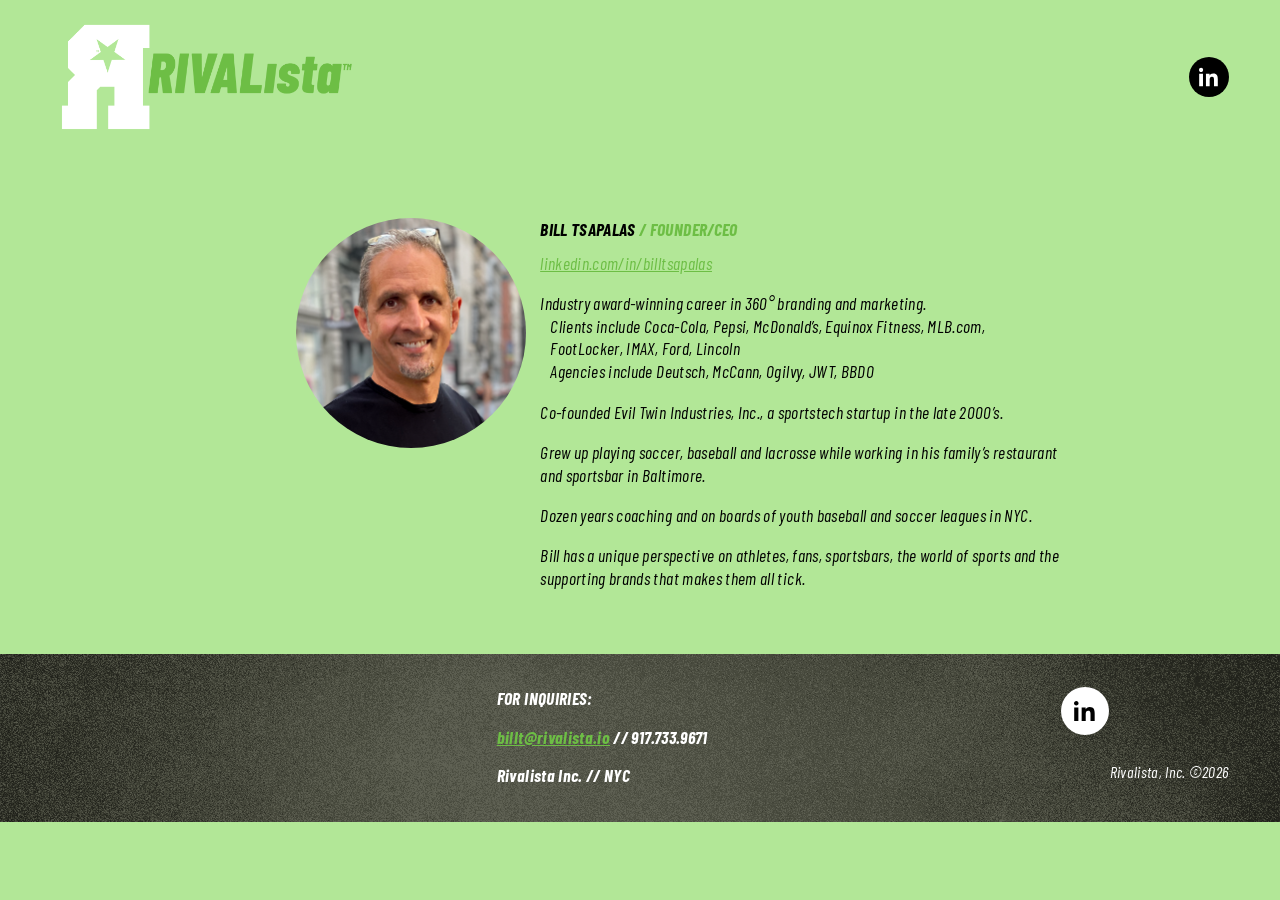
<file: bill-tsapalas/index.html>
<!DOCTYPE html>
<html lang="en">
<head>
<meta charset="UTF-8">
<meta name="viewport" content="width=device-width, initial-scale=1">
<title>Bill Tsapalas &mdash; RIVALISTA</title>
<link rel="icon" href="../assets/img/favicon.ico">
<link rel="stylesheet" href="../css/style.css?v=9">
</head>
<body class="bio bio-bill">

<header class="site-header">
  <a class="logo" href="/"><img src="../assets/img/rivalista-wordmark.png" alt="RIVALISTA"></a>
  <a class="header-social" href="https://www.linkedin.com/company/rivalista-inc/" target="_blank" rel="noopener" aria-label="Rivalista on LinkedIn">
    <svg viewBox="0 0 24 24" xmlns="http://www.w3.org/2000/svg"><path d="M4.98 3.5C4.98 4.88 3.87 6 2.5 6S0 4.88 0 3.5 1.12 1 2.5 1s2.48 1.12 2.48 2.5zM.22 8.09h4.56V23H.22V8.09zM8.34 8.09h4.37v2.04h.06c.61-1.15 2.1-2.36 4.32-2.36 4.62 0 5.47 3.04 5.47 6.99V23h-4.55v-7.31c0-1.74-.03-3.98-2.43-3.98-2.43 0-2.8 1.9-2.8 3.86V23H8.34V8.09z"/></svg>
  </a>
</header>

<section class="sec bio-sec">
  <div class="blk bio-photo">
    <img src="../assets/img/bill-tsapalas.png" alt="Bill Tsapalas">
  </div>
  <div class="blk bio-name">
    <p><strong>BILL TSAPALAS <span class="c-green">/ FOUNDER/CEO</span></strong></p>
  </div>
  <div class="blk bio-body">
    <p><a href="http://linkedin.com/in/billtsapalas">linkedin.com/in/billtsapalas</a></p>
    <p>Industry award-winning career in 360&deg; branding and marketing.<br>
    &nbsp;&nbsp;&nbsp;Clients include Coca-Cola, Pepsi, McDonald&rsquo;s, Equinox Fitness, MLB.com,<br>
    &nbsp;&nbsp;&nbsp;FootLocker, IMAX, Ford, Lincoln<br>
    &nbsp;&nbsp;&nbsp;Agencies include Deutsch, McCann, Ogilvy, JWT, BBDO</p>
    <p>Co-founded Evil Twin Industries, Inc., a sportstech startup in the late 2000&rsquo;s.</p>
    <p>Grew up playing soccer, baseball and lacrosse while working in his family&rsquo;s restaurant and sportsbar in Baltimore.</p>
    <p>Dozen years coaching and on boards of youth baseball and soccer leagues in NYC.</p>
    <p>Bill has a unique perspective on athletes, fans, sportsbars, the world of sports and the supporting brands that makes them all tick.</p>
  </div>
</section>

<footer class="sec" style="--ar: 1265 / 166;">
  <img class="sec-bg" src="../assets/img/bg-graffiti-black.png" alt="">
  <div class="blk footer-info">
    <p>FOR INQUIRIES:</p>
    <p><a href="mailto:billt@rivalista.io">billt@rivalista.io</a> // 917.733.9671</p>
    <p>Rivalista Inc. // NYC</p>
  </div>
  <div class="blk footer-social">
    <a href="https://www.linkedin.com/company/rivalista-inc/" target="_blank" rel="noopener" aria-label="Rivalista on LinkedIn">
      <svg viewBox="0 0 24 24" xmlns="http://www.w3.org/2000/svg"><path d="M4.98 3.5C4.98 4.88 3.87 6 2.5 6S0 4.88 0 3.5 1.12 1 2.5 1s2.48 1.12 2.48 2.5zM.22 8.09h4.56V23H.22V8.09zM8.34 8.09h4.37v2.04h.06c.61-1.15 2.1-2.36 4.32-2.36 4.62 0 5.47 3.04 5.47 6.99V23h-4.55v-7.31c0-1.74-.03-3.98-2.43-3.98-2.43 0-2.8 1.9-2.8 3.86V23H8.34V8.09z"/></svg>
    </a>
  </div>
  <div class="blk footer-copy">
    <p>Rivalista, Inc. &copy;2026</p>
  </div>
</footer>

</body>
</html>
</file>
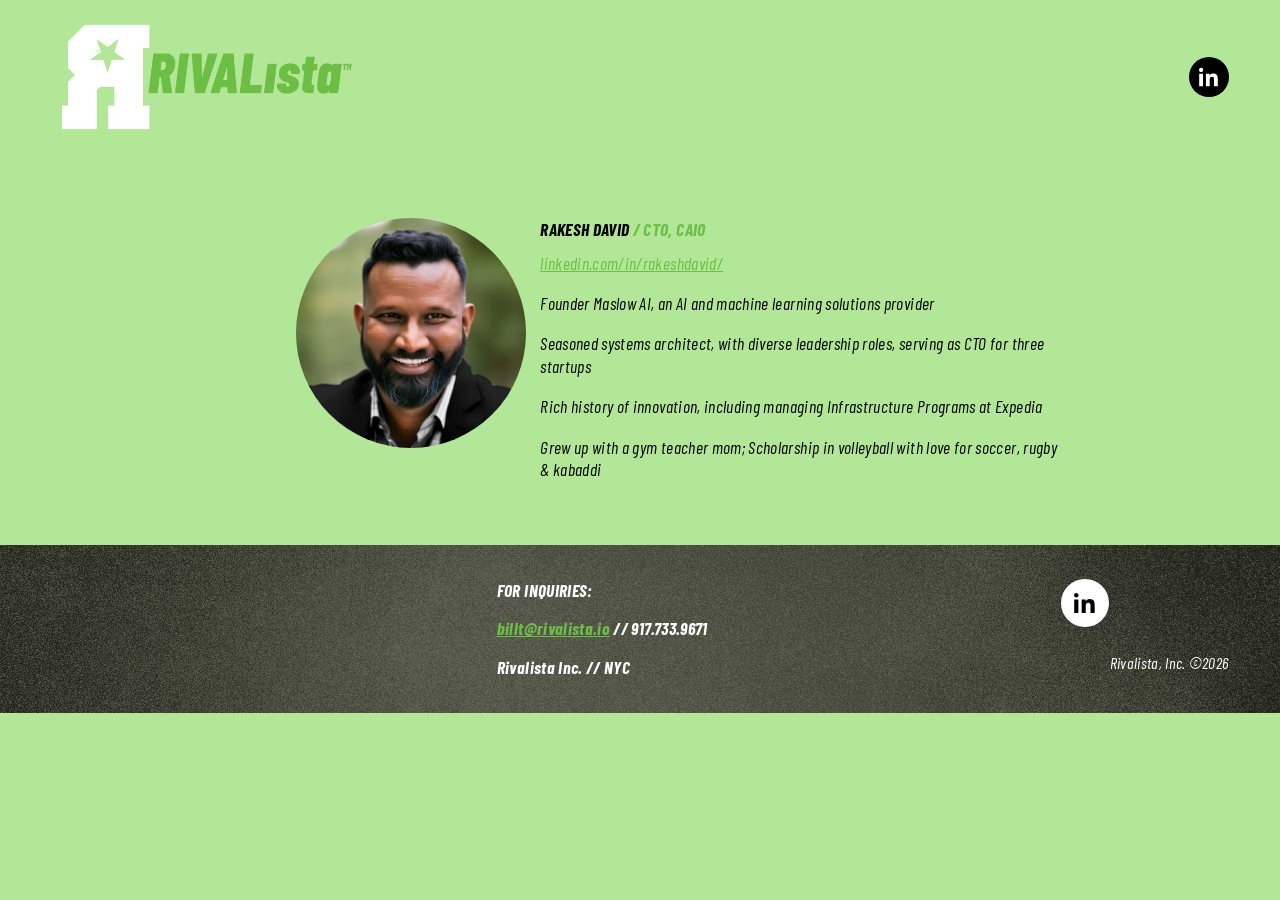
<file: rakesh-david/index.html>
<!DOCTYPE html>
<html lang="en">
<head>
<meta charset="UTF-8">
<meta name="viewport" content="width=device-width, initial-scale=1">
<title>Rakesh David &mdash; RIVALISTA</title>
<link rel="icon" href="../assets/img/favicon.ico">
<link rel="stylesheet" href="../css/style.css?v=9">
</head>
<body class="bio bio-rakesh">

<header class="site-header">
  <a class="logo" href="/"><img src="../assets/img/rivalista-wordmark.png" alt="RIVALISTA"></a>
  <a class="header-social" href="https://www.linkedin.com/company/rivalista-inc/" target="_blank" rel="noopener" aria-label="Rivalista on LinkedIn">
    <svg viewBox="0 0 24 24" xmlns="http://www.w3.org/2000/svg"><path d="M4.98 3.5C4.98 4.88 3.87 6 2.5 6S0 4.88 0 3.5 1.12 1 2.5 1s2.48 1.12 2.48 2.5zM.22 8.09h4.56V23H.22V8.09zM8.34 8.09h4.37v2.04h.06c.61-1.15 2.1-2.36 4.32-2.36 4.62 0 5.47 3.04 5.47 6.99V23h-4.55v-7.31c0-1.74-.03-3.98-2.43-3.98-2.43 0-2.8 1.9-2.8 3.86V23H8.34V8.09z"/></svg>
  </a>
</header>

<section class="sec bio-sec">
  <div class="blk bio-photo">
    <img src="../assets/img/rakesh-david.png" alt="Rakesh David">
  </div>
  <div class="blk bio-name">
    <p><strong>RAKESH DAVID <span class="c-green">/ CTO, CAIO</span></strong></p>
  </div>
  <div class="blk bio-body">
    <p><a href="https://linkedin.com/in/rakeshdavid/">linkedin.com/in/rakeshdavid/</a></p>
    <p>Founder Maslow AI, an AI and machine learning solutions provider</p>
    <p>Seasoned systems architect, with diverse leadership roles, serving as CTO for three startups</p>
    <p>Rich history of innovation, including managing Infrastructure Programs at Expedia</p>
    <p>Grew up with a gym teacher mom; Scholarship in volleyball with love for soccer, rugby &amp; kabaddi</p>
  </div>
</section>

<footer class="sec" style="--ar: 1265 / 166;">
  <img class="sec-bg" src="../assets/img/bg-graffiti-black.png" alt="">
  <div class="blk footer-info">
    <p>FOR INQUIRIES:</p>
    <p><a href="mailto:billt@rivalista.io">billt@rivalista.io</a> // 917.733.9671</p>
    <p>Rivalista Inc. // NYC</p>
  </div>
  <div class="blk footer-social">
    <a href="https://www.linkedin.com/company/rivalista-inc/" target="_blank" rel="noopener" aria-label="Rivalista on LinkedIn">
      <svg viewBox="0 0 24 24" xmlns="http://www.w3.org/2000/svg"><path d="M4.98 3.5C4.98 4.88 3.87 6 2.5 6S0 4.88 0 3.5 1.12 1 2.5 1s2.48 1.12 2.48 2.5zM.22 8.09h4.56V23H.22V8.09zM8.34 8.09h4.37v2.04h.06c.61-1.15 2.1-2.36 4.32-2.36 4.62 0 5.47 3.04 5.47 6.99V23h-4.55v-7.31c0-1.74-.03-3.98-2.43-3.98-2.43 0-2.8 1.9-2.8 3.86V23H8.34V8.09z"/></svg>
    </a>
  </div>
  <div class="blk footer-copy">
    <p>Rivalista, Inc. &copy;2026</p>
  </div>
</footer>

</body>
</html>
</file>
<file: css/style.css>
/* ============================================================
   RIVALISTA — static rebuild of rivalista.io (Squarespace clone)
   Desktop layout (≥901px) mirrors the live Squarespace fluid grid:
   each section is a fixed-aspect canvas (1265px reference width)
   and every block is absolutely positioned in % of that canvas.
   Below 900px, sections fall back to a stacked flow (Squarespace
   serves its own separate mobile layout; this is the equivalent).
   ============================================================ */

/* ---------- Fonts (self-hosted; replaces Squarespace's Adobe
   "Tablet Gothic Condensed" which dies with the subscription) --- */
@font-face { font-family: 'Barlow Condensed'; font-style: normal; font-weight: 400; font-display: swap; src: url('../assets/fonts/barlow-condensed-400.woff2') format('woff2'); }
@font-face { font-family: 'Barlow Condensed'; font-style: italic; font-weight: 400; font-display: swap; src: url('../assets/fonts/barlow-condensed-400i.woff2') format('woff2'); }
@font-face { font-family: 'Barlow Condensed'; font-style: italic; font-weight: 700; font-display: swap; src: url('../assets/fonts/barlow-condensed-700i.woff2') format('woff2'); }
@font-face { font-family: 'Barlow Condensed'; font-style: normal; font-weight: 800; font-display: swap; src: url('../assets/fonts/barlow-condensed-800.woff2') format('woff2'); }
@font-face { font-family: 'Barlow Condensed'; font-style: italic; font-weight: 800; font-display: swap; src: url('../assets/fonts/barlow-condensed-800i.woff2') format('woff2'); }

:root {
  --green: #6dbe45;        /* accent */
  --green-light: #b2e797;  /* lightAccent / body + menu background */
  --green-dark: #3f7a2a;   /* darkAccent */
  --black: #000;
  --white: #fff;
}

* { box-sizing: border-box; margin: 0; padding: 0; }

body {
  background: var(--green-light);
  color: var(--black);
  font-family: 'Barlow Condensed', 'Arial Narrow', Arial, sans-serif;
  font-style: italic;
  font-weight: 400;
}

img { display: block; max-width: 100%; }
a { color: inherit; }

/* ---------- Type scale (linear-in-vw fits measured on the live
   site at 1000px and 1265px viewports — exact at every width) --- */
h1 { font-size: calc(16px + 5.4vw); line-height: .85; letter-spacing: .01em; font-weight: 800; font-style: italic; text-transform: uppercase; }
h2 { font-size: calc(16px + 4.2vw); line-height: .90; letter-spacing: .01em; font-weight: 800; font-style: italic; text-transform: uppercase; }
h3 { font-size: calc(16px + 3vw); line-height: .95;  letter-spacing: .01em; font-weight: 800; font-style: italic; text-transform: uppercase; }
h4 { font-size: calc(16px + 1.8vw); line-height: 1.0; letter-spacing: .01em; font-weight: 800; font-style: italic; text-transform: uppercase; }
p  { font-size: calc(16px + 0.12vw); line-height: 1.3;   letter-spacing: .02em; }
.p-large { font-size: calc(16px + 0.84vw); }
p + p { margin-top: 1em; }

.c-green      { color: var(--green); }
.c-green-lt   { color: var(--green-light); }
.c-green-dk   { color: var(--green-dark); }
.c-black      { color: var(--black); }
.c-white      { color: var(--white); }

/* ---------- Transparent header, anchored to page top (scrolls away) ---------- */
.site-header {
  position: absolute;
  top: 0; left: 0; right: 0;
  z-index: 10;
  display: flex;
  align-items: center;
  justify-content: space-between;
  padding: 13px 51px;
  pointer-events: none;
}
.site-header a { pointer-events: auto; }
.site-header .logo img { width: 328px; height: auto; }
.header-social {
  display: flex;
  align-items: center;
  justify-content: center;
  width: 40px; height: 40px;
  border-radius: 50%;
  background: var(--green);
}
.header-social svg { width: 20px; height: 20px; fill: var(--white); }

/* ---------- Section canvas system ---------- */
.sec { position: relative; overflow: hidden; }
.sec-bg,
.sec-bg-video {
  position: absolute; inset: 0;
  width: 100%; height: 100%;
  object-fit: cover;
  z-index: 0;
}
.sec-overlay { position: absolute; inset: 0; z-index: 0; }
.blk { z-index: 1; }

@media (min-width: 901px) {
  .sec { aspect-ratio: var(--ar); }
  .blk { position: absolute; }

  /* HERO */
  .hero-text { left: 15.65%; top: 34.37%; width: 72.57%; text-align: center; }
  .hero-text h1 + h1 { margin-top: .36em; }

  /* TAGLINE */
  .tagline-gif  { left: 7.90%;  top: 3.29%;  width: 26.80%; }
  .tagline-copy { left: 38.50%; top: 10.01%; width: 34.47%; }
  .tagline-h1   { left: 42.37%; top: 43.35%; width: 53.60%; }

  /* CUSTOM-BUILD */
  .custom-img  { left: 49.96%; top: 0; width: 45.93%; height: 100%; }
  .custom-img img { width: 100%; height: 100%; object-fit: contain; }
  .custom-h3   { left: 4.03%;  top: 3.54%; width: 42.13%; }
  .custom-for  { left: 30.83%; top: 57.0%; width: 19.13%; }

  /* ONE AI. MANY JOBS. */
  .jobs-img  { left: 7.90%;  top: 6.42%;  width: 45.53%; }
  .jobs-img img { width: 100%; aspect-ratio: 576 / 534; object-fit: cover; }
  .jobs-h1   { left: 46.56%; top: 6.42%;  width: 41.66%; }
  .jobs-list { left: 54.30%; top: 34.25%; width: 26.17%; }

  /* EXPONENTIAL */
  .exp-text { left: 23.40%; top: 18.20%; width: 53.28%; text-align: center; }
  .exp-text h3 + h3 { margin-top: .25em; }

  /* ATTI (layout per 2026-07 mockup: big gif left, heading + post right, video below) */
  .atti-gif   { left: 3.30%;  top: 2.20%;  width: 58.30%; }
  .atti-head  { left: 62.80%; top: 2.60%;  width: 31.80%; }
  .atti-intro { left: 64.60%; top: 37.60%; width: 31.30%; }
  .atti-fig   { left: 19.10%; top: 63.30%; width: 35.90%; }

  /* SANTA */
  .santa-h1  { left: 18.66%; top: 50%; transform: translateY(-50%); width: 66.17%; text-align: center; }

  /* TEAM */
  .team-title { left: 0; top: 8.90%; width: 100%; text-align: center; }
  .team-row   { left: 0; top: 33.30%; width: 100%; display: flex; justify-content: center; gap: 7.90%; }
  .team-card  { width: 17.07%; }

  /* FOOTER */
  .footer-info   { left: 38.81%; top: 19.88%; width: 22.29%; }
  .footer-social { left: 73.60%; top: 19.88%; width: 22.29%; display: flex; justify-content: center; }
  .footer-copy   { left: 77.47%; top: 64.46%; width: 18.50%; text-align: right; }

  /* BIO PAGES — content-driven height, circle photo (matches live) */
  .sec.bio-sec { aspect-ratio: auto; padding: 17vw 0 5vw; min-height: 40vw; }
  .bio-photo   { position: absolute; left: 23.10%; top: 17vw; width: 18.00%; }
  .bio-name    { position: static; margin-left: 42.20%; width: 40.90%; }
  .bio-body    { position: static; margin-left: 42.20%; width: 40.90%; margin-top: .7em; }
}

/* ---------- Section-specific looks (all widths) ---------- */

/* Hero */
.sec.hero .sec-overlay { background: rgba(0, 0, 0, .35); }
.sec.hero .sec-bg { object-position: 83.3% 20.8%; }

/* Tagline */
.tagline-copy p { font-weight: 700; color: var(--white); }
.tagline-copy .c-green-dk { color: var(--green-dark); }
.tagline-h1 h1 { color: var(--black); }

/* Custom-build */
.custom-h3 h3 { color: var(--green); }
.custom-for { color: var(--white); font-weight: 700; }
.custom-for p { font-weight: 700; }
.custom-for ul { list-style: disc; padding-left: 1.3em; margin-top: .4em; }
.custom-for li { font-size: calc(16px + 0.12vw); line-height: 1.3; letter-spacing: .02em; margin-top: .5em; }

.custom-for li::marker, .jobs-list li::marker { font-size: .65em; }

/* Jobs */
.jobs-list p { font-weight: 700; }
.jobs-list ul { list-style: disc; padding-left: 1.3em; margin-top: 1em; color: var(--green); }
.jobs-list li { font-size: calc(16px + 0.12vw); line-height: 1.3; letter-spacing: .02em; font-weight: 700; margin-top: .5em; }

/* Exponential */
.exp-text { background: var(--green); padding: 52px 12px; }

/* ATTI */
.atti-fig .video-facade img, .atti-fig > img { width: 100%; aspect-ratio: 16 / 9; object-fit: cover; }
.atti-intro img { width: 100%; }
.atti-fig figcaption { font-size: calc(16px + 0.12vw); line-height: 1.3; letter-spacing: .02em; margin-top: .3em; }
.atti-head h4 { margin-top: .18em; }

/* ATTI video facade (YouTube lite embed) */
.video-facade { position: relative; display: block; width: 100%; cursor: pointer; padding: 0; border: 0; background: none; }
.video-facade .play-btn {
  position: absolute; top: 50%; left: 50%;
  width: 72px; height: 72px;
  transform: translate(-50%, -50%);
  fill: var(--white);
  filter: drop-shadow(0 2px 8px rgba(0,0,0,.45));
  pointer-events: none;
}
.video-facade iframe, .atti-fig iframe { width: 100%; aspect-ratio: 16 / 9; border: 0; display: block; }

/* Santa */
#santa { background: var(--green-light); }
#santa .sec-bg-video {
  left: 4.03%; right: 4.03%; top: 7.85%; bottom: 7.85%;
  width: 91.94%; height: 84.3%;
  background: #000;
}


/* Team */
.team-title p {
  font-size: calc(16px + 4.2vw);
  line-height: 1.3;
  font-weight: 800;
  font-style: italic;
  text-transform: uppercase;
  letter-spacing: .01em;
}
.team-card { text-align: center; }
.team-card .headshot { width: 75%; margin: 0 auto; aspect-ratio: 162 / 163; object-fit: cover; border-radius: 50%; }
.team-card h2 { font-size: calc(16px + 0.24vw); line-height: 1.03; color: var(--white); margin-top: .8em; }
.team-card .role { font-size: 14.4px; line-height: 1.3; color: var(--white); letter-spacing: 0; margin-top: .25em; }
.team-card .read-bio {
  display: inline-block;
  margin-top: .8em;
  background: var(--black);
  color: var(--green);
  font-size: 12.8px;
  font-weight: 800;
  font-style: italic;
  text-transform: uppercase;
  text-decoration: none;
  letter-spacing: .02em;
  padding: 17.92px 29.93px;
}

/* Footer */
.footer-info p { color: var(--white); font-weight: 700; }
.footer-info p + p { margin-top: .9em; }
.footer-info a { color: var(--green); }
.footer-social a {
  display: flex;
  align-items: center;
  justify-content: center;
  width: 48px; height: 48px;
  border-radius: 50%;
  background: var(--white);
}
.footer-social svg { width: 22px; height: 22px; fill: var(--black); }
.footer-copy p { color: var(--white); font-size: 16px; }

/* Bio pages */
.bio-photo img { width: 100%; aspect-ratio: 1 / 1; object-fit: cover; border-radius: 50%; }
body.bio .header-social { background: var(--black); }
.bio-name p { font-weight: 700; }
.bio-body a { color: var(--green); }

/* ============================================================
   MOBILE (≤900px) — stacked flow, equivalent of Squarespace's
   separate mobile layout
   ============================================================ */
@media (max-width: 900px) {
  h1 { font-size: clamp(36px, 11vw, 54px); }
  h2 { font-size: clamp(30px, 9vw, 46px); }
  h3 { font-size: clamp(26px, 7.5vw, 38px); }
  h4 { font-size: clamp(20px, 5.5vw, 30px); }
  p, .custom-for li, .jobs-list li, .atti-fig figcaption { font-size: 17px; }
  .p-large { font-size: 19px; }

  .site-header { padding: 14px 20px; }
  .site-header .logo img { width: min(55vw, 260px); }

  .sec {
    display: flex;
    flex-direction: column;
    gap: 28px;
    padding: 56px 24px;
  }
  .sec.hero { min-height: 72vh; justify-content: center; padding-top: 140px; }
  .hero-text { text-align: center; }
  .hero-text h1 + h1 { margin-top: 1em; }

  .tagline-gif { width: 70%; margin: 0 auto; }
  .custom-img { order: 3; width: 85%; margin: 0 auto; }
  .jobs-img { width: 85%; margin: 0 auto; }

  .exp-text { text-align: center; }
  .exp-text h3 + h3 { margin-top: .25em; }

  .atti-intro, .atti-gif { width: 85%; margin: 0 auto; }
  #atti .atti-head { order: -1; }

  .santa-h1 { text-align: center; }
  #santa { background: var(--green-light); }


  .team-title { text-align: center; }
  .team-row { display: flex; flex-direction: column; align-items: center; gap: 40px; }
  .team-card { width: min(70vw, 260px); }

  .footer-social { justify-content: center; }
  .footer-copy { text-align: center; }

  .bio-photo { width: min(65vw, 300px); margin: 90px auto 0; }
  .sec.bio-sec { padding-top: 140px; }
}
</file>
